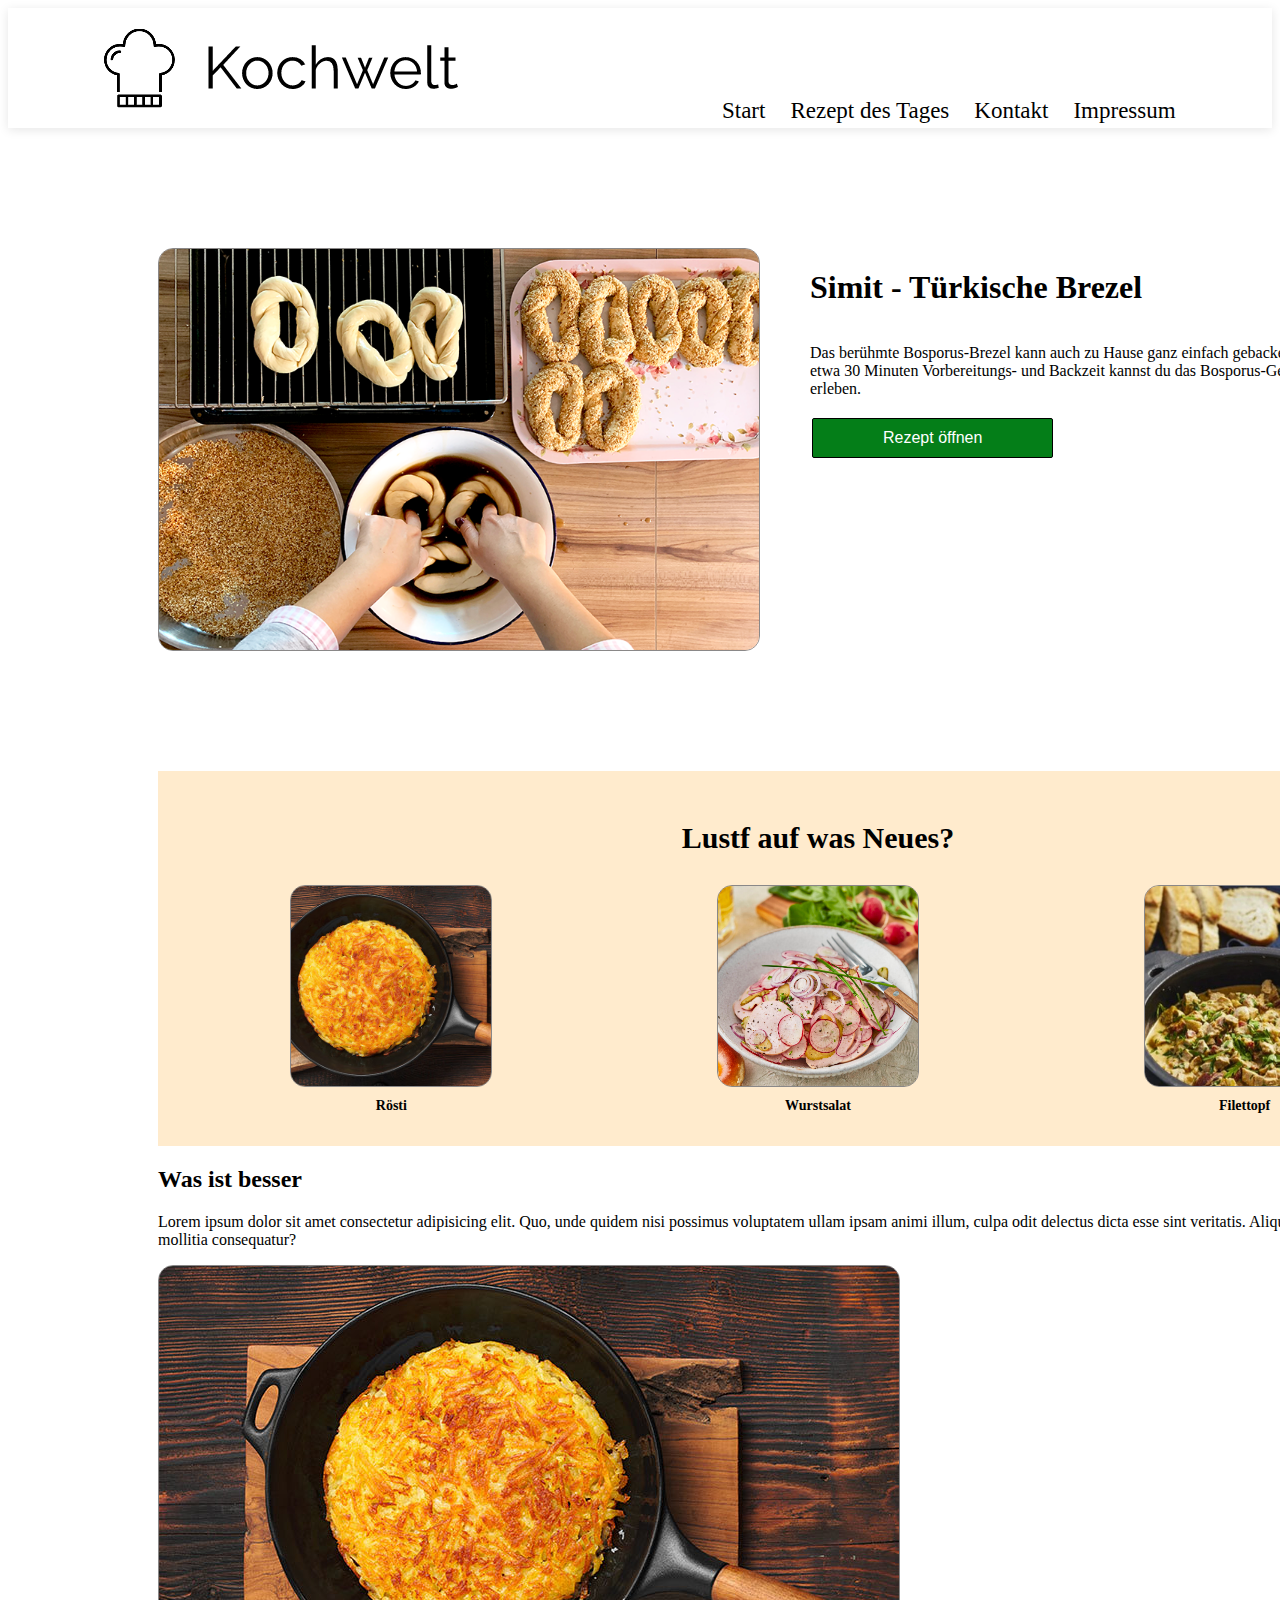
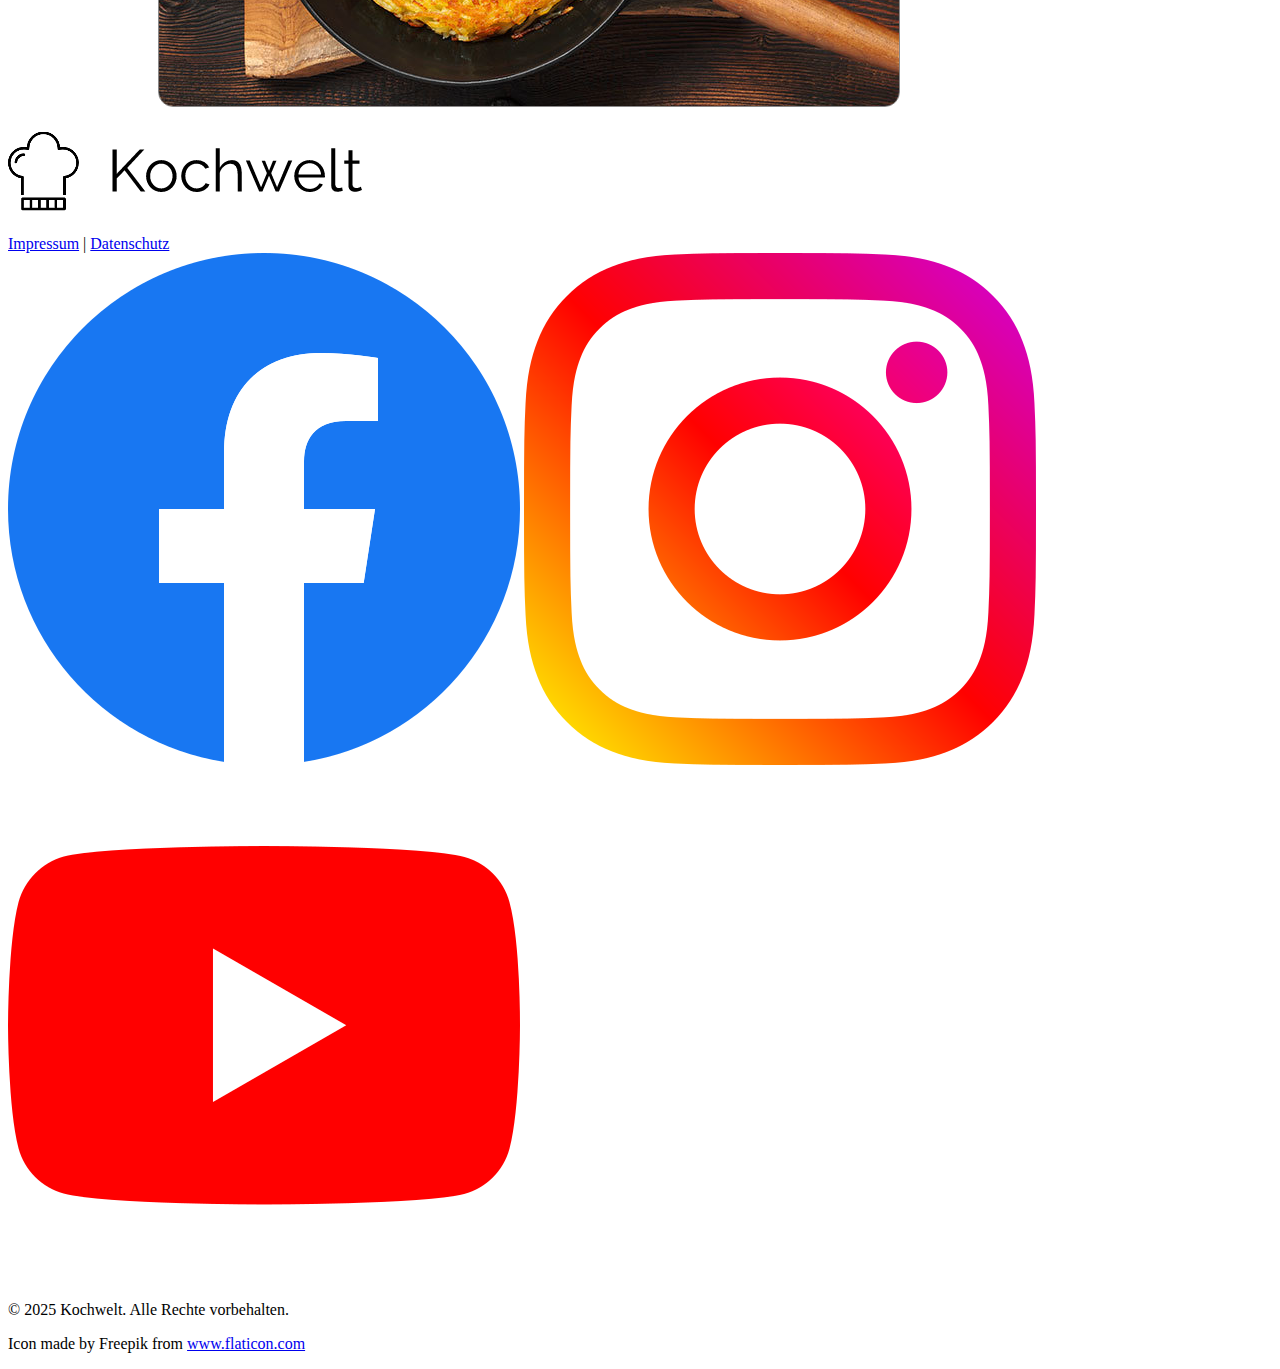
<file: index.html>
<!DOCTYPE html>
<html lang="en">
  <head>
    <link rel="stylesheet" href="style.css" />
    <meta charset="UTF-8" />
    <meta name="viewport" content="width=device-width, initial-scale=1.0" />
    <title>Kochwelt</title>
  </head>
  <body>
    <header>
      <div class="headerdisplay">
        <div>
          <img src="/img/logo.png" alt="Kochwelt" />
        </div>

        <nav>
          <h2 class="start">
            <a href="index.html" class="navlink navihide">Start</a>
          </h2>

          <h2 class="dayrecipe">
            <a href="rezeptdestages.html" class="navlink navhide"
              >Rezept des Tages</a
            >
          </h2>

          <h2 class="contact">
            <a href="kontakt.html" class="navlink navihide">Kontakt</a>
          </h2>

          <h2 class="imprint">
            <a href="impressum.html" class="navlink navihide">Impressum</a>
          </h2>
        </nav>
      </div>
    </header>

    <main>
      <div class="hero">
        <img src="/images/simit.png" alt="Simit" />
        <div class="rezeptdestages">
          <div class="beschreibung">
            <h1>Simit - Türkische Brezel</h1>
            <p>
              Das berühmte Bosporus-Brezel kann auch zu Hause ganz einfach
              gebacken werden. Mit nur etwa 30 Minuten Vorbereitungs- und
              Backzeit kannst du das Bosporus-Gefühl zu Hause erleben.
            </p>
            <a href="https://google.com">
              <button class="button">Rezept öffnen</button>
            </a>
          </div>
        </div>
      </div>
      <div class="cta">
        <div class="titel">
          <h2>Lustf auf was Neues?</h2>
        </div>
        <div class="rezeptwahl">
          <div class="rezept">
              <img src="/images/rösti.jpg" alt="rösti" />
              <h2>Rösti</h2>
            </div>
            <div class="rezept">
              <img src="/images/wurstsalat.jpg" alt="wurstsalat" />
              <h2>Wurstsalat</h2>
            </div>
            <div class="rezept">
              <img src="/images/filetopf.webp" alt="filettopf" />
              <h2>Filettopf</h2>
            </div>
          </div>
        </div>
      </div>

      <div class="vergleich">
            <h2>Was ist besser</h2>
            <p>
             Lorem ipsum dolor sit amet consectetur adipisicing elit. Quo, unde quidem nisi possimus voluptatem ullam ipsam animi illum, culpa odit delectus dicta esse sint veritatis. Aliquid animi asperiores mollitia consequatur?
            </p>
                   <img src="/images/rösti.jpg" alt="platzhalter" />
          </div>
        </div>
      </div>
    </main>

    <footer>
      <div><img src="/img/logo.png" alt="logo" /></div>
      <div>
        <a href="impressum.html">Impressum</a> |
        <a href="datenschutz.html">Datenschutz</a>
      </div>
      <div>
        <a
          target="_blank"
          rel="noopener noreferrer"
          href="https://www.facebook.com/"
          ><img class="icons" src="/img/facebook.png" alt="facebook"
        /></a>
        <a
          target="_blank"
          rel="noopener noreferrer"
          href="https://www.instagram.com/"
          ><img class="icons" src="/img/instagram.png" alt="instagram"
        /></a>
        <a
          target="_blank"
          rel="noopener noreferrer"
          href="https://www.youtube.com/"
          ><img class="icons" src="/img/youtube.png" alt="youtube"
        /></a>
      </div>
      <p>&copy; 2025 Kochwelt. Alle Rechte vorbehalten.</p>
      <p>
        Icon made by Freepik from
        <a href="www.flaticon.com"> www.flaticon.com</a>
      </p>
    </footer>
  </body>
</html>
</file>
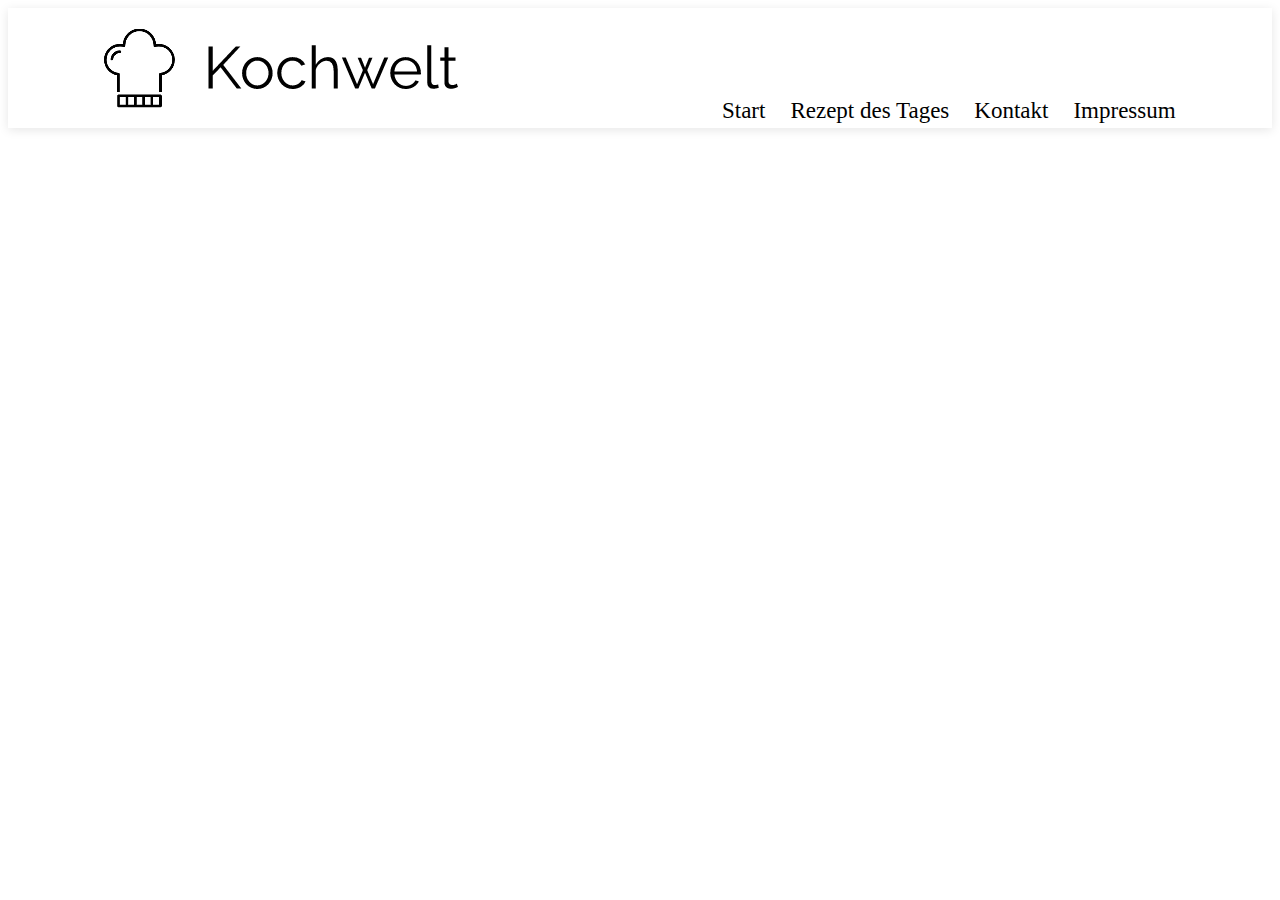
<file: rezeptma.html>
<!DOCTYPE html>
<html lang="en">
  <head>
    <link rel="stylesheet" href="style.css">
    <meta charset="UTF-8" />
    <meta name="viewport" content="width=device-width, initial-scale=1.0" />
    <title>Kochwelt</title>
  </head>
<body>
    <header>
      <div class="headerdisplay">
        <div>
            <img class="Kochweltlogo" src="/img/logo.png" alt="Kochwelt">
        </div>

        <nav>
            <h2 class="start"><a href="index.html" class="navlink navihide">Start</a></h2>
            
            <h2 class="dayrecipe"><a href="rezeptdestages.html" class="navlink navhide">Rezept des Tages</a></h2> 

            <h2 class="contact"><a href="kontakt.html" class="navlink navihide">Kontakt</a></h2>

            <h2 class="imprint"><a href="impressum.html" class="navlink navihide">Impressum</a></h2>
        </nav>
      </div> 
    </header>

    <main>
        











    </main>
    <footer>








    </footer>
</body>
</file>
<file: style.css>
@media (max-width: 950px) {
  .navhide {
    display: none;
  }
  .Kochweltlogo {
    width: 248px;
  }
}
@media (max-width: 600px) {
  .navihide {
    display: none;
  }
}
header {
  width: 100%;
  box-shadow: rgb(230, 230, 230) 0 2px 10px;
}
.headerdisplay {
  display: flex;
  align-items: flex-end;
  justify-content: space-around;
}
header img {
  display: flex;
  width: 250;
}
nav {
  top: 15px;
  position: relative;
  display: flex;
}
nav h2 {
  font-size: 23px;
  margin-left: 25px;
  font-weight: lighter;
}
.navlink {
  text-decoration: none;
  color: black;
}
.navlink:hover {
  color: rgb(0, 128, 0);
  text-shadow: rgb(19, 163, 0) 0 1px 1px;
  box-shadow: green 0 3px 0px;
}
main {
  width: 100%;
  margin-left: 150px;
  margin-right: 150px;
}
main img {
  border-radius: 15px;
  border: solid 1px rgb(138, 136, 136);
}
.hero {
  display: flex;
  align-items: flex-start;
  justify-content: flex-start;
  width: 100%;
  margin-top: 120px;
  margin-bottom: 120px;
}
.hero img {
  width: 600px;
  height: auto;
  object-fit: cover;
}
.rezeptdestages {
  display: flex;
  flex-direction: column;
  justify-content: flex-start;
  margin-left: 50px;
}
.beschreibung {
  display: flex;
  flex-direction: column;
}

.button {
  background-color: #047e18;
  border-radius: 2px;
  border: solid 1px rgb(0, 0, 0);
  color: white;
  padding: 10px 70px;
  text-align: center;
  display: inline-block;
  font-size: 16px;
  margin: 4px 2px;
  cursor: pointer;
}

.button:hover {
  background-color: #ee7272;
}

.cta {
  width: 100vw;
  background-color: blanchedalmond;
  padding: 20px;
  position: relative;
}

.titel {
  font-size: 20px;
  margin: 30px 0px 30px 0px;
  justify-items: center;
}
.rezeptwahl {
  display: flex;
  justify-content: space-around;
  align-items: flex-start;
  text-align: center;
}
.rezept {
  display: flex;
  flex-direction: column;
  text-align: center;
}

.rezept img {
  width: 200px;
  height: 200px;
  object-fit: cover;
}

.rezept h2 {
  font-size: 14px;
}
</file>
